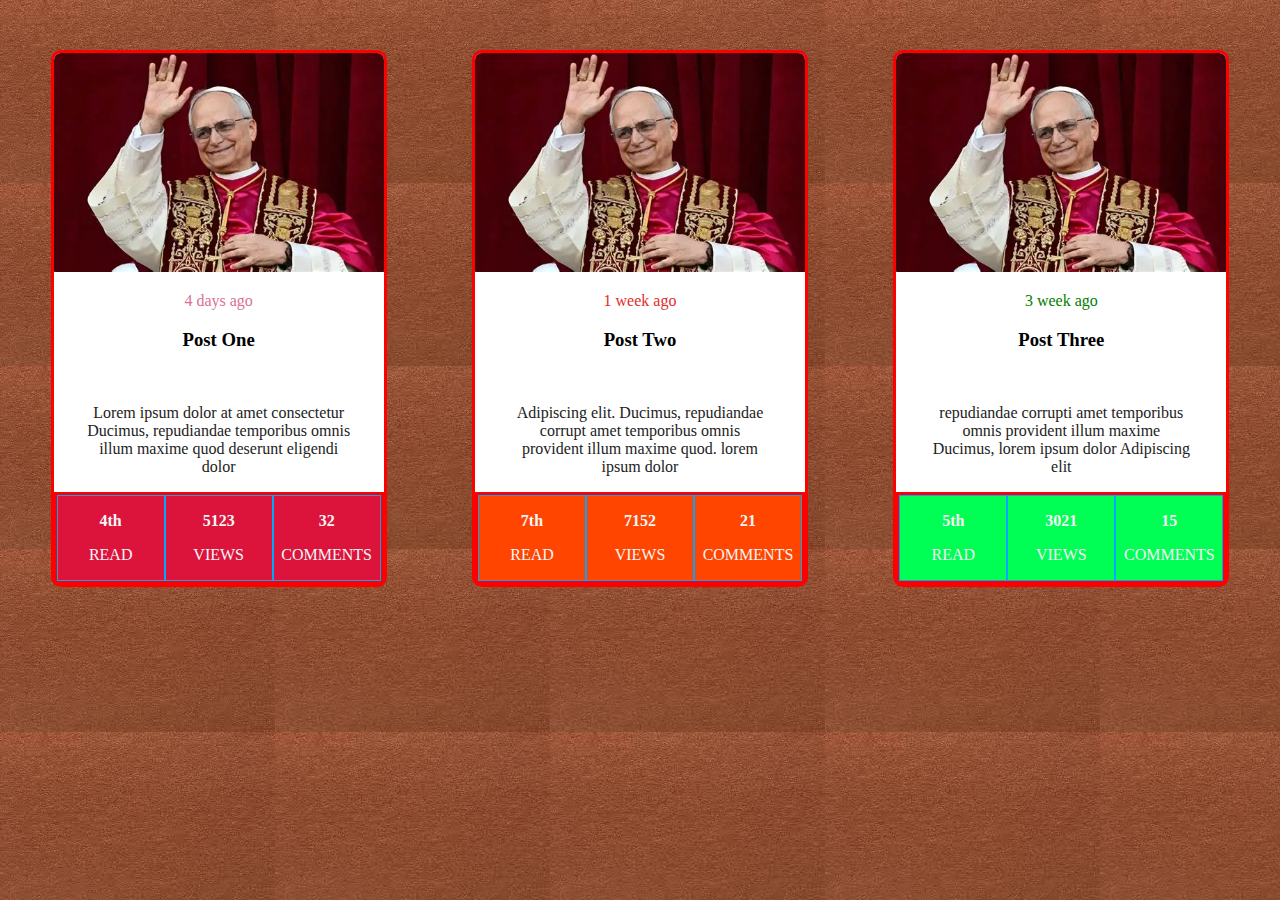
<file: index.html>
<!DOCTYPE html>
<html lang="en">
<head>
    <meta charset="UTF-8">
    <meta name="viewport" content="width=device-width, initial-scale=1.0">
    <title>Assignment</title>
    <link rel="stylesheet" href="./style.css">
</head>
<body>
     <div class="group-container">
        
    <!---FIRST-CARD-->
    <div class="First-container">
        <div class="box-1"> 
            <div class="image">
                <img src="./images/POPE.webp" style="border-top-right-radius: 7px; border-top-left-radius: 7px; width: 330px;">
            </div>
            <div class="middle-words">
                <p style="color:palevioletred; ">4 days ago</p>
                <h3 style="color: black;">Post One</h3><br>
                <p style="color: rgb(35, 34, 34);">Lorem ipsum dolor at amet consectetur<br>
                Ducimus, repudiandae temporibus omnis <br>
                illum maxime quod deserunt eligendi <br>
                dolor</p>
            </div>
            </div>
            <div class="last-div">
                <div class="bottom-1"> 
                    <p><b>4th</b></p>
                    <p>READ</p>
                </div>
                <div class="bottom-1"> 
                    <p><b>5123</b></p>
                    <p>VIEWS</p>
                </div>
                <div class="bottom-1"> 
                    <p><b>32</b></p>
                    <p>COMMENTS</p>
                </div>
            </div>
        </div>

         <!---SECOND-CARD-->
    <div class="First-container">
        <div class="box-1"> 
            <div><img src="./images/POPE.webp" style="border-top-right-radius: 7px; border-top-left-radius: 7px; width: 330px;">
            </div>
            <div class="middle-words">
                <p style="color: rgb(226, 43, 43);">1 week ago</p>
                <h3 style="color: black;">Post Two</h3><br>
                <p style="color: rgb(35, 34, 34);">Adipiscing elit. Ducimus, repudiandae<br>
                corrupt amet temporibus omnis <br>
                provident illum maxime quod. lorem<br>
                ipsum dolor </p>
            </div>
            </div>
            <div class="last2-div">
                <div class="bottom-1"> 
                    <p><b>7th</b></p>
                    <p>READ</p>
                </div>
                <div class="bottom-1"> 
                    <p><b>7152</b></p>
                    <p>VIEWS</p>
                </div>
                <div class="bottom-1"> 
                    <p><b>21</b></p>
                    <p>COMMENTS</p>
                </div>
            </div>
        </div>

         <!---THIRD-CARD-->
    <div class="First-container">
        <div class="box-1"> 
            <div><img src="./images/POPE.webp" style="border-top-right-radius: 7px; border-top-left-radius: 7px; width: 330px;">
            </div>
            <div class="middle-words">
                <p style="color: green;"> 3 week ago</p>
                <h3 style="color: black;">Post Three</h3><br>
                <p style="color: rgb(35, 34, 34);">repudiandae corrupti amet temporibus<br>
                omnis provident illum maxime <br>
                Ducimus, lorem ipsum dolor Adipiscing<br>
                elit</p>
            </div>
            </div>
            <div class="last3-div">
                <div class="bottom-1"> 
                    <p><b>5th</b></p>
                    <p>READ</p>
                </div>
                <div class="bottom-1"> 
                    <p><b>3021</b></p>
                    <p>VIEWS</p>
                </div>
                <div class="bottom-1"> 
                    <p><b>15</b></p>
                    <p>COMMENTS</p>
                </div>
            </div>
        </div>

    </div>

</body>
</html>
</file>
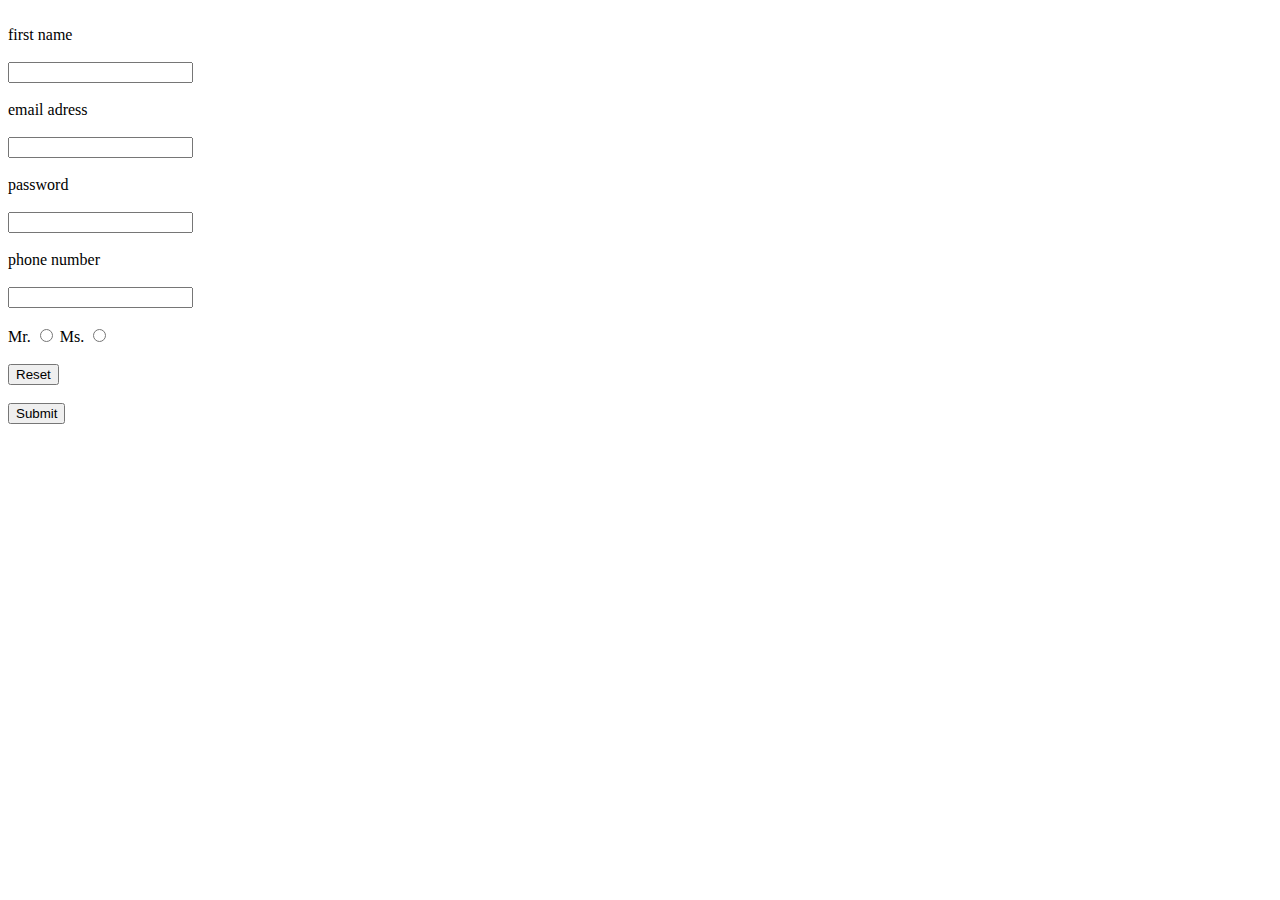
<file: index (2).html>
<!DOCTYPE html>
<html lang="en">
<head>
    <meta charset="UTF-8">
    <meta name="viewport" content="width=device-width, initial-scale=1.0">
    <title>form</title>
</head>
<body>
    <form action="form.html" method="post"> <br>
        <label for="fname">first name</label> <br><br>
        <input type="text" id="fname" name="fist name" ninlength="6" required><br><br>
        <label for="email">email adress</label> <br><br>
        <input type="email" id="email"><br><br>


        <label for="password"> password</label><br><br>
        <input type="password" id="password" ninlength="4" required><br><br>
        <label for="phone">phone number</label> <br> <br>
        <input type="tel" id="phone" placerhold> <br><br>
        <label for="Mr.">Mr.</label>
        <input type="radio" id="mr." value="Mr." name="title">
        <label for="Ms.">Ms.</label>
        <input type="radio" id="Ms." value="Ms." name="title"> <br><br> 
    

        <input type="reset"><br><br>

        <input type="submit">


    </form>
    
</body>
</html>
</file>
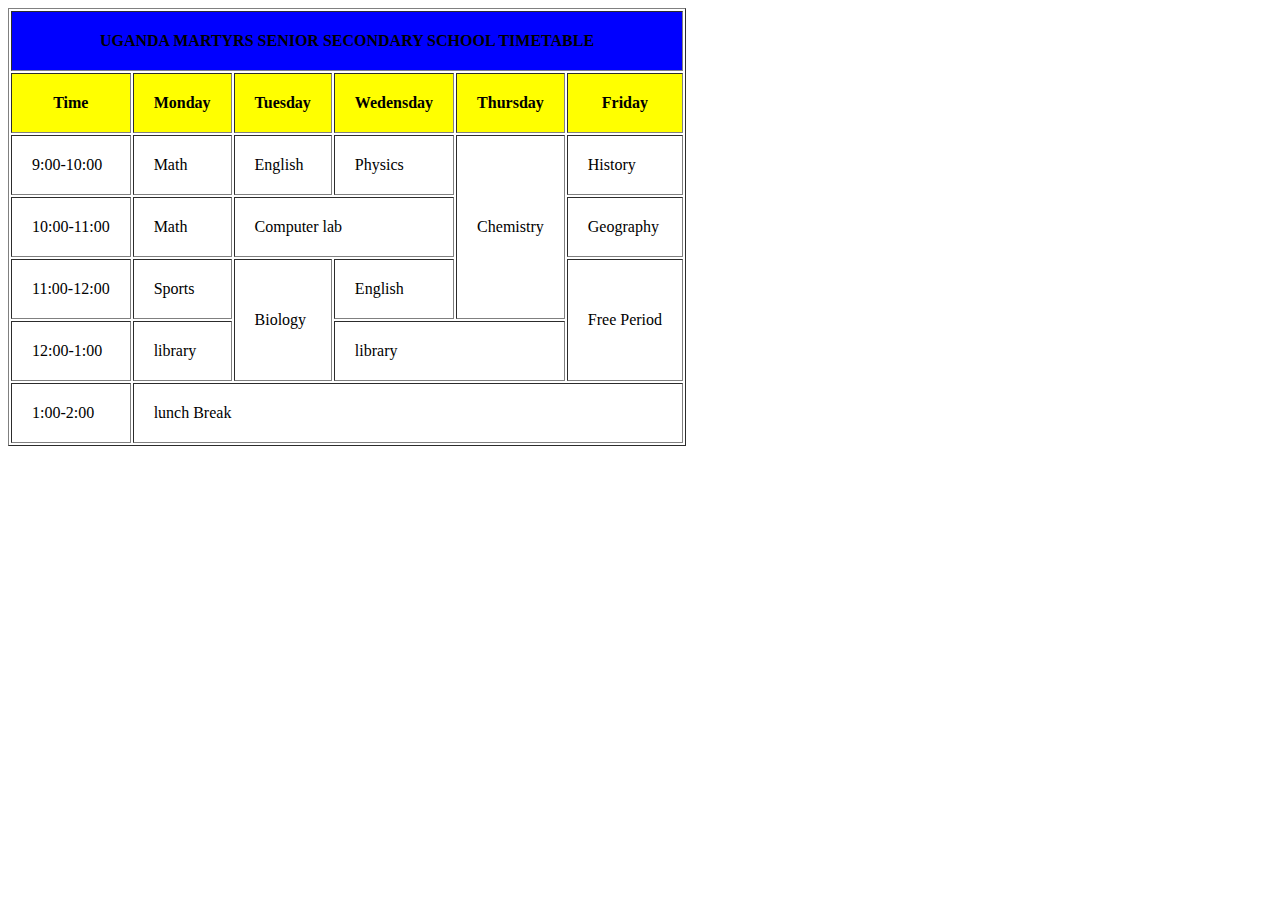
<file: index (3).html>
<!DOCTYPE html>
<html lang="en">
<head>
    <meta charset="UTF-8">
    <meta name="viewport" content="width=, initial-scale=1.0">
    <title>UGANDA MARTYRS S.S.S TIMETABLE</title>
</head>
<body>
    <table border="1"widith=50% hieght="50%" cellpadding="20%">
        <tr bgcolor="blue">
            <th colspan="6">UGANDA MARTYRS SENIOR SECONDARY SCHOOL TIMETABLE</th>
        </tr>
        <tr bgcolor="yellow">
            <th>Time</th>
            <th>Monday</th>
            <th>Tuesday</th>
            <th>Wedensday</th>
            <th>Thursday</th>
            <th>Friday</th>
        </tr>
        <tr>
            <td>9:00-10:00</td>
            <td>Math</td>
            <td>English</td>
            <td>Physics</td>
            <td rowspan="3">Chemistry</td>
            <td>History</td>
        </tr>
        <tr>
            <td>10:00-11:00</td>
            <td>Math</td>
            <td colspan="2">Computer lab</td>
            <td>Geography</td>
        </tr>
        <tr>
            <td>11:00-12:00</td>
            <td>Sports</td>
            <td rowspan="2">Biology</td>
            <td>English</td>
            <td rowspan="2">Free Period</td>
        </tr>
        <tr> 
            <td>12:00-1:00</td>
            <td>library</td>
            <td colspan="2">library</td>
        </tr>
        <tr>
            <td>1:00-2:00</td>
            <td colspan="5">lunch Break</td>
        </tr>
    </table>
</body>
</html>
</file>
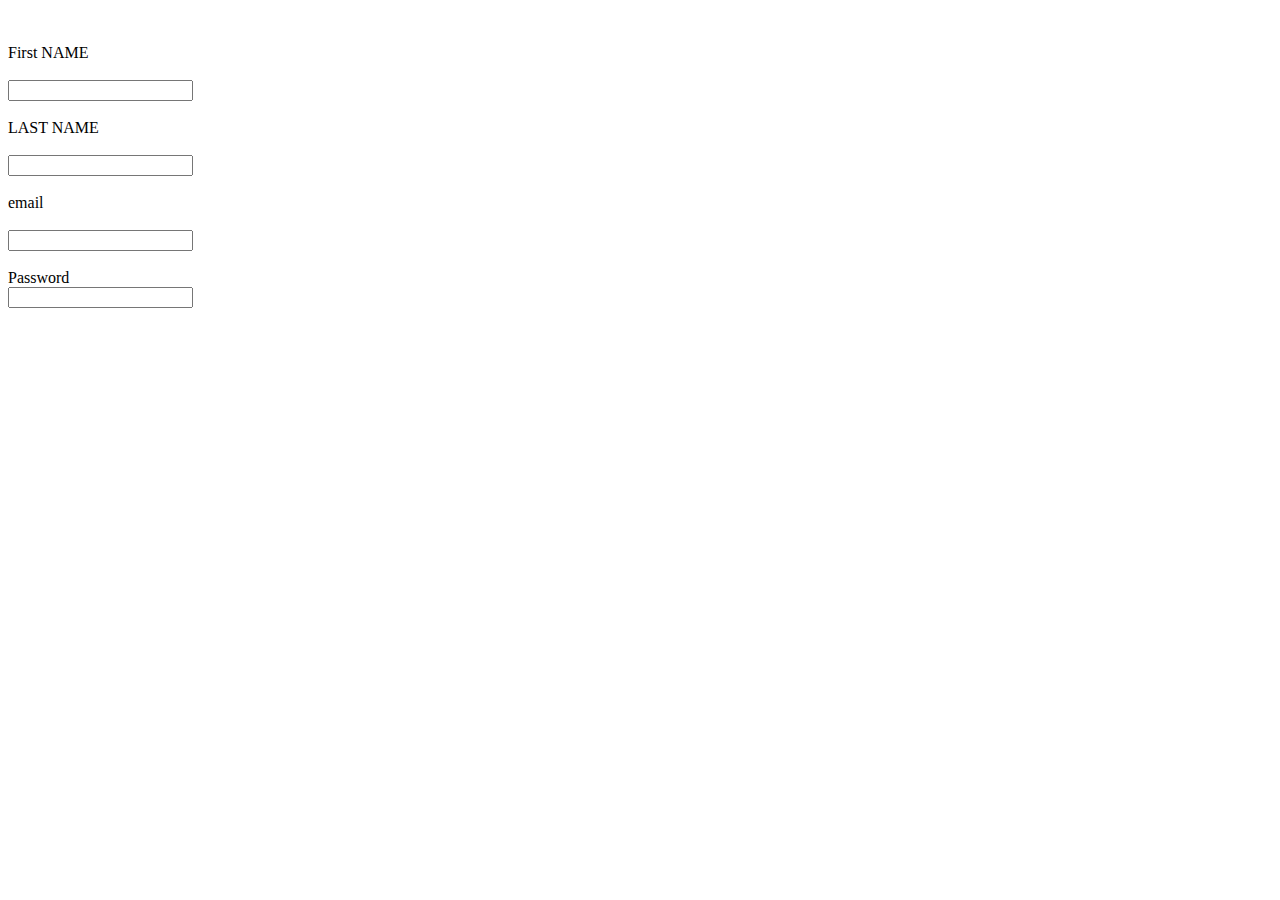
<file: index2.html>
<!DOCTYPE html>
<html lang="en">
<head>
    <meta charset="UTF-8">
    <meta name="viewport" content="width=device-width, initial-scale=1.0">
    <title>form</title>
</head>
<body>
    <form action=""></form><br><br>
    <label for="fnama">First NAME</label><br><br>
    <input type="text" id="fname" name="fname"><br><br>
    <label for="lname"> LAST NAME</label><br><br>
    <input type="text" id="lname" name="lname"><br><br>
    <label for="email">email</label><br><br>
    <input type="text" id="email" name="email"><br><br>
    <label for="password">Password</label><br>
    <input type="text" id="password" name="password"><br><br>
    
</body>
</html>
</file>
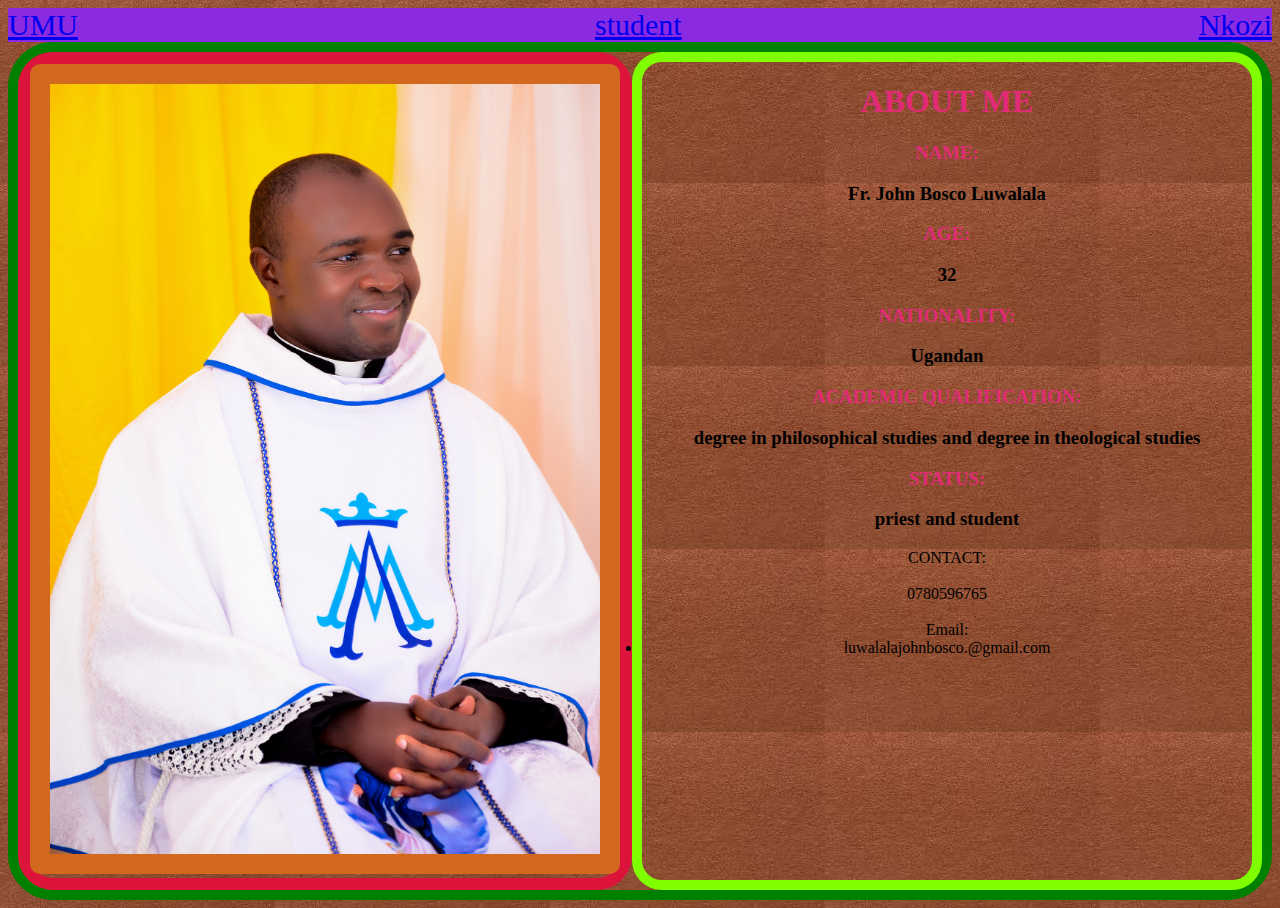
<file: layout.html>
<!DOCTYPE html>
<html lang="en">
<head>
    <meta charset="UTF-8">
    <meta name="viewport" content="width=device-width, initial-scale=1.0">
    <title>personal profile</title>

    <link rel="stylesheet" href="cut2.css">
</head>
<body>
<div class="links">
    
        <a href="#" >UMU</a>
        <a href="#">student</a>
        <a href="#">Nkozi</a>
        </div>
        

    <div class="main-div">
               
        <div class="first-div">
                 <img src="DSC_0302.JPG" id="logo">
            
            

        </div>

        <div class="second-div">
            <h1 style="color: rgb(226, 43, 119);">ABOUT ME</h1>
            <h3 style="color: rgb(226, 43, 119);">NAME:</h3>
            <h3>Fr. John Bosco Luwalala </h3>
            <h3 style="color: rgb(226, 43, 119);"  > AGE: </h3>
            <h3> 32 </h3>
             <h3 style="color: rgb(226, 43, 119);">NATIONALITY:</h3>
            <h3> Ugandan  </h3>
            <h3 style="color: rgb(226, 43, 119);">ACADEMIC QUALIFICATION: </h3>
            <h3>  degree in philosophical studies and degree in theological studies </h3>

            <h3 style="color: rgb(226, 43, 119);">STATUS: </h3>
            <h3> priest and student </h3>

                <a>CONTACT:</a> <br> <br> 
                <a>0780596765</a><br><br>
                <a>Email:</a><br>
                <li>luwalalajohnbosco.@gmail.com </li>
        
           




        </div>
        
        



    </div>
</body>
</html>
</file>
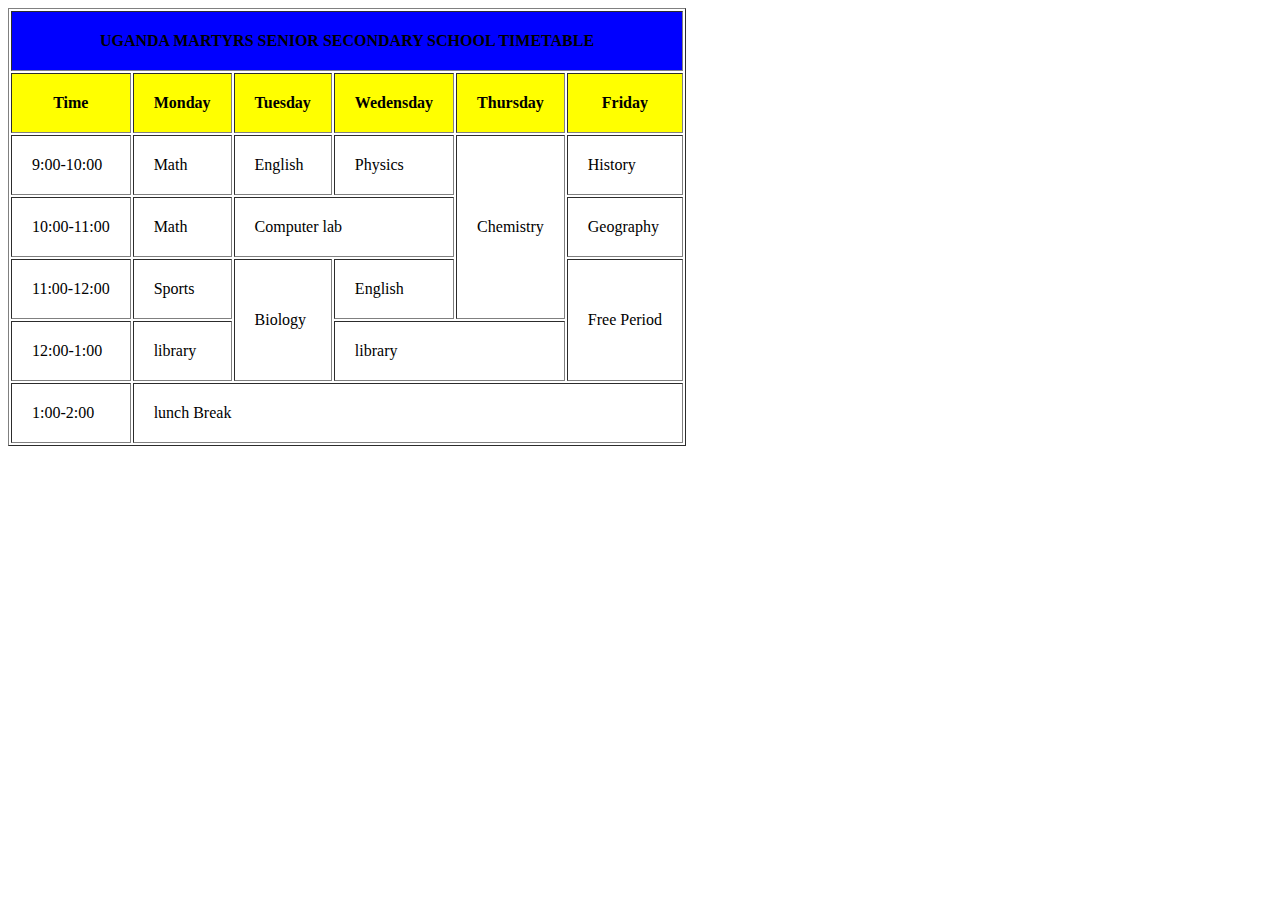
<file: time table.html>
<!DOCTYPE html>
<html lang="en">
<head>
    <meta charset="UTF-8">
    <meta name="viewport" content="width=, initial-scale=1.0">
    <title>UGANDA MARTYRS S.S.S TIMETABLE</title>
</head>
<body>
    <table border="1"widith=50% hieght="50%" cellpadding="20%">
        <tr bgcolor="blue">
            <th colspan="6">UGANDA MARTYRS SENIOR SECONDARY SCHOOL TIMETABLE</th>
        </tr>
        <tr bgcolor="yellow">
            <th>Time</th>
            <th>Monday</th>
            <th>Tuesday</th>
            <th>Wedensday</th>
            <th>Thursday</th>
            <th>Friday</th>
        </tr>
        <tr>
            <td>9:00-10:00</td>
            <td>Math</td>
            <td>English</td>
            <td>Physics</td>
            <td rowspan="3">Chemistry</td>
            <td>History</td>
        </tr>
        <tr>
            <td>10:00-11:00</td>
            <td>Math</td>
            <td colspan="2">Computer lab</td>
            <td>Geography</td>
        </tr>
        <tr>
            <td>11:00-12:00</td>
            <td>Sports</td>
            <td rowspan="2">Biology</td>
            <td>English</td>
            <td rowspan="2">Free Period</td>
        </tr>
        <tr> 
            <td>12:00-1:00</td>
            <td>library</td>
            <td colspan="2">library</td>
        </tr>
        <tr>
            <td>1:00-2:00</td>
            <td colspan="5">lunch Break</td>
        </tr>
    </table>
</body>
</html>
</file>
<file: style.css>
body{
    background-image: url(./images/bg.jfif);
    text-align: center;
}
.last-div{
    display: flex;
    flex-direction: row;
    background-color: crimson;
    color: whitesmoke;
    justify-content: space-around;
     border: 3px solid red;
    
}
.middle-words{
    background-color: white;
}

.group-container{
    display: flex;
    flex-direction: row;
    background-repeat: no-repeat;
    justify-content: space-around;
    margin-top: 50px; 
    margin-top: 50px;
    background-size: cover;
    
}

.First-container{
    border: 3px solid red;
    border-radius: 10px;
    width: 330px;
    background-color: white;
}

.last2-div{
    display: flex;
    flex-direction: row;
    background-color:orangered;
    color: whitesmoke;
    justify-content: space-around;
    border: 3px solid red;
}
.last3-div{
    display: flex;
    flex-direction: row;
    background-color:rgb(0, 255, 85);
    color: whitesmoke;
    justify-content: space-around;
    border: 3px solid red;
}
.second-container{
    border: 3px solid red;
    border-radius: 10px;
    width: 330px;
    background-color: white;
}
.bottom-1{
    border: 1px solid rgb(0, 166, 255);
    flex-direction: column;
    width: 110px 

    

}
.bottom-2{
    border: 1px solid rgb(0, 166, 255);
    flex-direction: column;
    width: 110px 

}
.bottom-3{
    border: 1px solid rgb(0, 166, 255);
    flex-direction: column;
    width: 110px 
}
</file>
<file: cut2.css>
body{
        background-image: url(bg.jfif);
            text-align: center;
       }
        
        .heading1{
            color: blueviolet;
            text-decoration: underline coral;


        }
        #logo{
            width: 550px;
            height: 770px;
            border-radius: 10px;
            border: 20px chocolate solid;
                    }

        
        .main-div{
            border: 10px green solid;
            border-radius: 45px;
            display: flex;
            justify-content: space-between;
        
        }
        .first-div{
            border: 12px crimson solid;
            border-radius: 35px;
            flex-basis: 20%; 
           
        }
        .second-div{
            border: 10px chartreuse solid;
            border-radius: 30px;
            flex-basis: 80%;
            text-align: center;
        }
        
    
        .links{
            display: flex;
            flex-direction:row;
            justify-content: space-between;
            background-color: blueviolet;
            list-style-type: none;
            color: antiquewhite;
            font-size: 30px;
        }
        
        .assess{
            font-size: 20px;
             text-decoration: none;


        }
</file>
